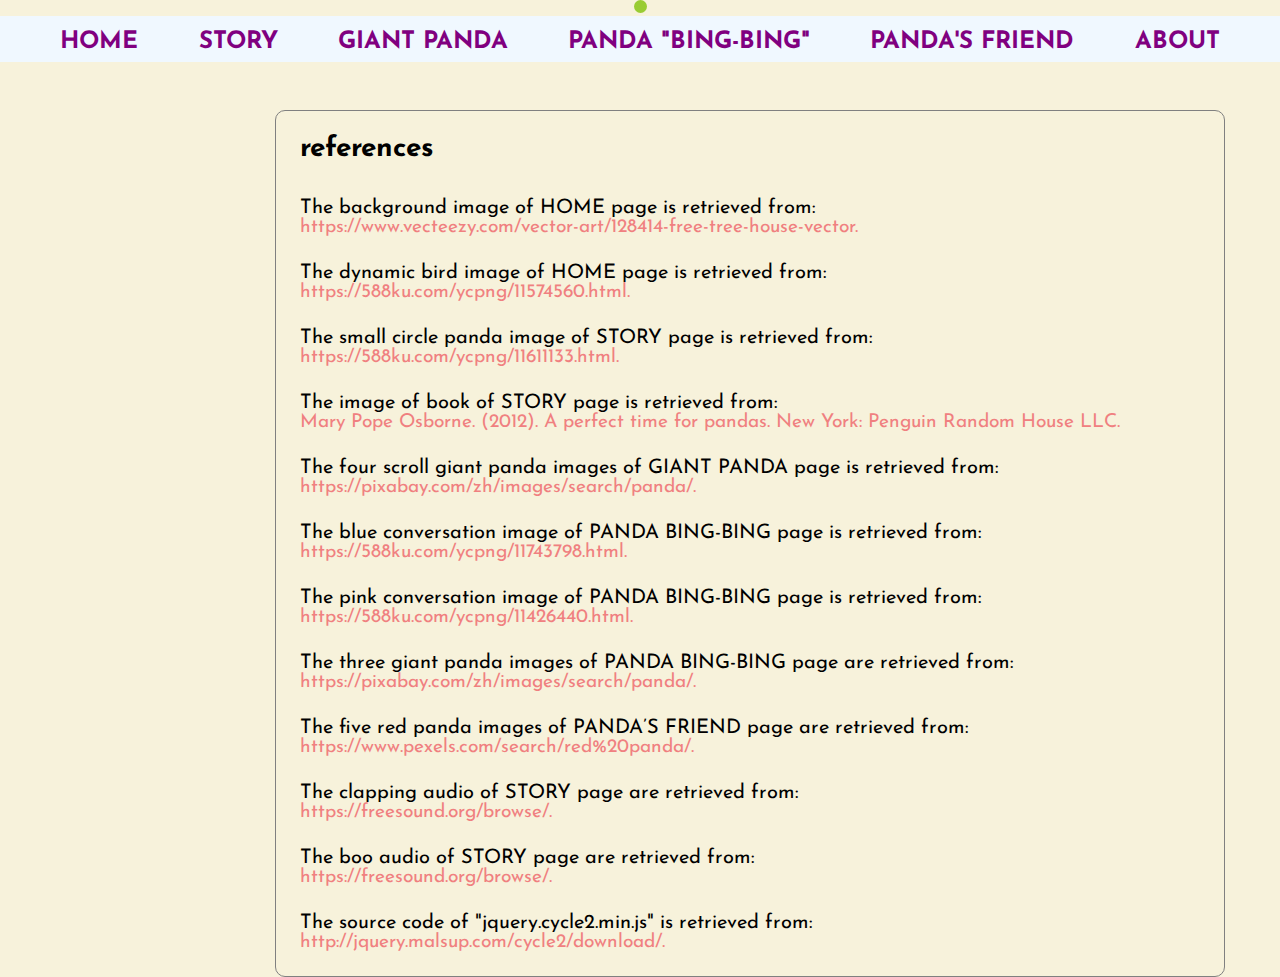
<file: MyWebsite/About-page.html>
<!DOCTYPE html>
<html lang="en">
    <head>
        <title>About</title>
        <meta charset="utf-8">
        <link href="css/style.css" rel="stylesheet" type="text/css">
        <link href="css/About-page.css" rel="stylesheet" type="text/css">
        <link href="https://fonts.googleapis.com/css?family=Josefin+Sans&display=swap" rel="stylesheet">
    </head>

    <body>
        <div id="navdis">
                <input id="navdisplay" type="button" value="">
        </div>
        <nav id="nav">
            <ul>
                <li>
                    <a href="index.html">HOME</a>
                </li>
                <li>
                    <a href="story-page.html">STORY</a>
                </li>
                <li>
                    <a href="giant-panda-page.html">GIANT PANDA</a>
                </li>
                <li>
                    <a href="Bing-Bing-page.html">PANDA "BING-BING"</a>
                </li>
                <li>
                    <a href="Friends.html">PANDA'S FRIEND</a>
                </li>
                <li>
                    <a href="About-page.html">ABOUT</a>
                </li>
            </ul>
        </nav>
        <section id="reference">
            <h2>references</h2>
            <p>The background image of HOME page is retrieved from:
               
            </p>
            <a href="https://www.vecteezy.com/vector-art/128414-free-tree-house-vector">
                https://www.vecteezy.com/vector-art/128414-free-tree-house-vector.</a>
            <p>The dynamic bird image of HOME page is retrieved from: 
                
            </p>
            <a href="https://588ku.com/ycpng/11574560.html">https://588ku.com/ycpng/11574560.html.</a>
            <p>The small circle panda image of STORY page is retrieved from: 
                
            </p>
            <a href="https://588ku.com/ycpng/11611133.html">https://588ku.com/ycpng/11611133.html.</a>
            <p>
            The image of book of STORY page is retrieved from:     
            </p>
            <a>Mary Pope Osborne. (2012). A perfect time for pandas. New York: Penguin Random House LLC. </a>
            <p>The four scroll giant panda images of GIANT PANDA page is retrieved from:
                
            </p>
            <a href="https://pixabay.com/zh/images/search/panda/">https://pixabay.com/zh/images/search/panda/.</a>
            <p>The blue conversation image of PANDA BING-BING page is retrieved from:
                
            </p>
            <a href="https://588ku.com/ycpng/11743798.html">https://588ku.com/ycpng/11743798.html.</a>
            <p>The pink conversation image of PANDA BING-BING page is retrieved from:
                
            </p>
            <a href="https://588ku.com/ycpng/11426440.html">https://588ku.com/ycpng/11426440.html.</a>
            <p>The three giant panda images of PANDA BING-BING page are retrieved from:
                
            </p>
            <a href="https://pixabay.com/zh/images/search/panda/">https://pixabay.com/zh/images/search/panda/.</a>
            <p>The five red panda images of PANDA’S FRIEND page are retrieved from:
                
            </p>
            <a href="https://www.pexels.com/search/red%20panda/">https://www.pexels.com/search/red%20panda/.</a>
            <p>The clapping audio of STORY page are retrieved from:</p>
            <a href="https://freesound.org/browse/">https://freesound.org/browse/.</a>
            <p>The boo audio of STORY page are retrieved from:</p>
            <a href="https://freesound.org/browse/">https://freesound.org/browse/.</a>
            <p>The source code of "jquery.cycle2.min.js" is retrieved from: </p>
            <a href="http://jquery.malsup.com/cycle2/download/">http://jquery.malsup.com/cycle2/download/.</a>
        </section>
        <script src="js/general-js.js"></script>
    </body>
    
</html>
</file>
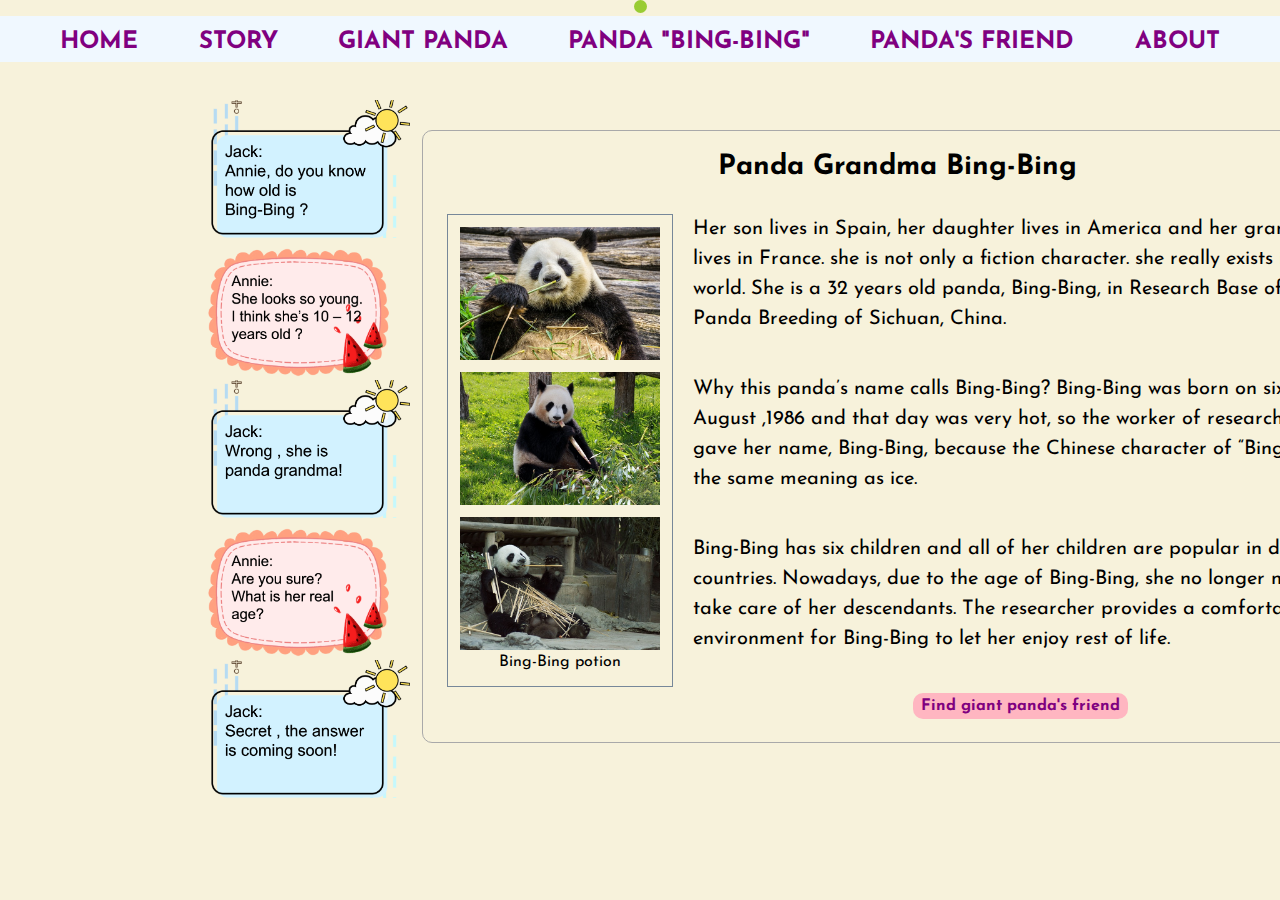
<file: MyWebsite/Bing-Bing-page.html>
<!DOCTYPE html>
<html lang="en">
    <head>
            <title>Panda Bing-Bing</title>
            <meta charset="utf-8">
            <link href="css/style.css" rel="stylesheet" type="text/css">
            <link href="css/Bing-Bing-page.css" rel="stylesheet" type="text/css">
            <link href="https://fonts.googleapis.com/css?family=Josefin+Sans&display=swap" rel="stylesheet">
    </head>

    <body>
        <div id="navdis">
            <input id="navdisplay" type="button" value="">
        </div>
        <nav id="nav">
            <ul>
                <li>
                    <a href="index.html">HOME</a>
                </li>
                <li>
                    <a href="story-page.html">STORY</a>
                </li>
                <li>
                    <a href="giant-panda-page.html">GIANT PANDA</a>
                </li>
                <li>
                    <a href="Bing-Bing-page.html">PANDA "BING-BING"</a>
                </li>
                <li>
                    <a href="Friends.html">PANDA'S FRIEND</a>
                </li>
                <li>
                    <a href="About-page.html">ABOUT</a>
                </li>
            </ul>
        </nav>

        <section id="main-content">
            <figure id="about-conversation">
                <img src="images/conversation1.png" alt="conversation" id="imgid1">
                <img src="images/conversation2.png" alt="conversation" id="imgid2">
                <img src="images/conversation3.png" alt="conversation" id="imgid3">
                <img src="images/conversation4.png" alt="conversation" id="imgid4">
                <img src="images/conversation5.png" alt="conversation" id="imgid5">
            </figure>
            <article id="content">
                <h2>Panda Grandma Bing-Bing</h2>
                   
                    <figure>
                        <img src="images/panda5.jpg" alt="Panda Bing-Bing">
                        <img src="images/panda6.jpg" alt="Panda Bing-Bing">
                        <img src="images/panda7.jpg" alt="Panda Bing-Bing">
                        <figcaption>Bing-Bing potion</figcaption>
                    </figure>
                    
                    <div id="paragraph">
                        <p>Her son lives in Spain, her daughter lives in America and her grandson lives in France. 
                            she is not only a fiction character. she really exists in the world.
                            She is a 32 years old panda, Bing-Bing, in Research Base of Giant Panda Breeding of Sichuan, China.</p>
                        <p>Why this panda’s name calls Bing-Bing? Bing-Bing was born on sixth of August ,1986 and that day was very hot,
                             so the worker of research center gave her name, Bing-Bing, 
                             because the Chinese character of “Bing” was the same meaning as ice.</p>
                        <p>Bing-Bing has six children and all of her children are popular in different countries. 
                            Nowadays, due to the age of Bing-Bing, she no longer needs to take care of her descendants. 
                            The researcher provides a comfortable environment for Bing-Bing to let her enjoy rest of life.</p>
                        <a href="Friends.html">Find giant panda's friend</a>
                        
                    </div>
                    
            </article>
        </section>
        <script src="js/general-js.js"></script>
    </body>
    
</html>
</file>
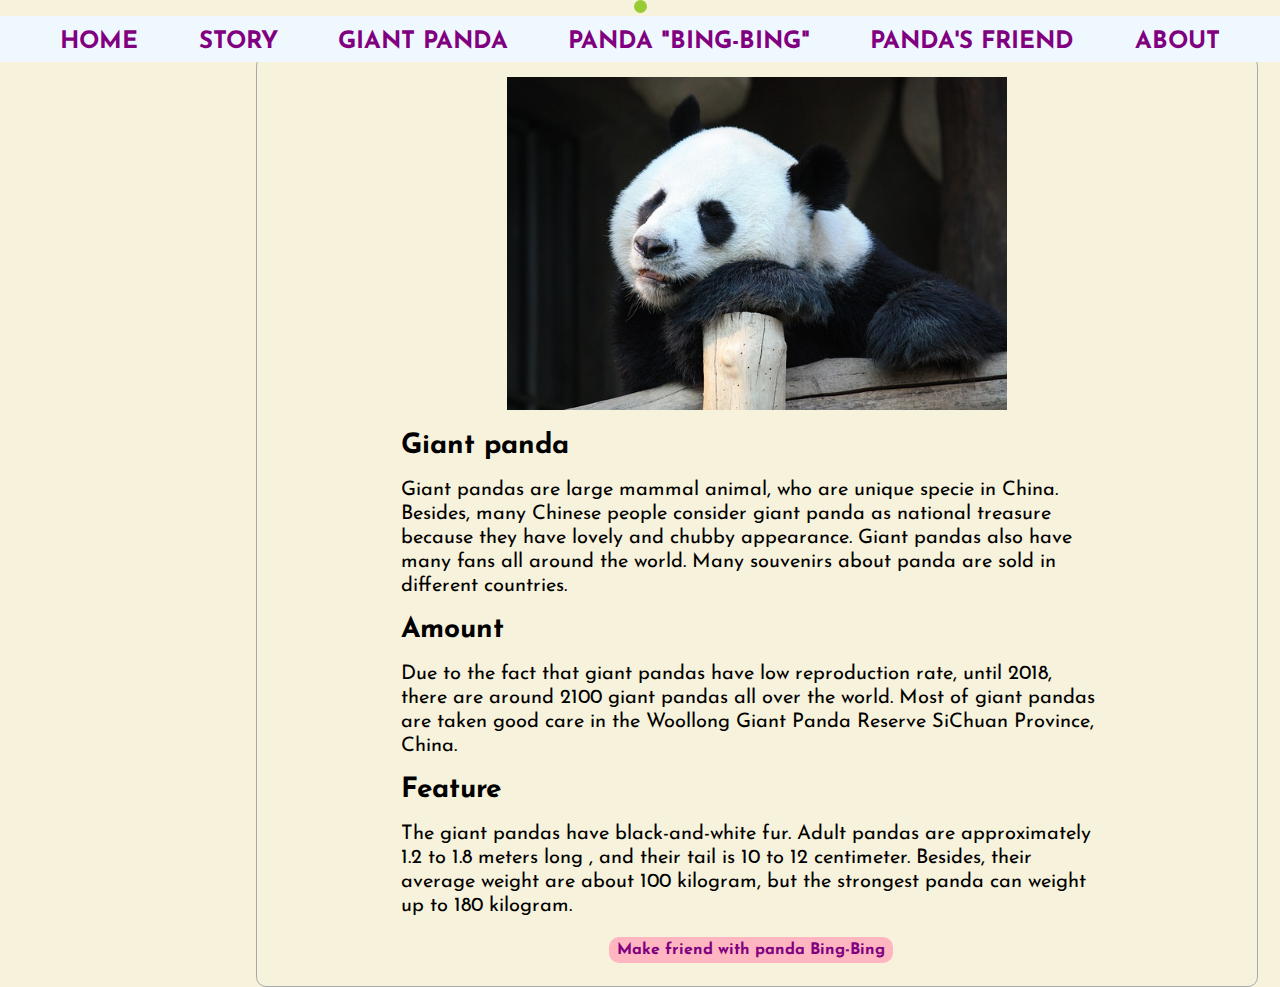
<file: MyWebsite/giant-panda-page.html>
<!DOCTYPE html>
<html lang="en">
    <head>
        <title>giant panda</title>
        <meta charset="utf-8">
        <link href="css/style.css" rel="stylesheet" type="text/css">
        <link href="css/giant-panda-page.css" rel="stylesheet" type="text/css">
        <link href="https://fonts.googleapis.com/css?family=Josefin+Sans&display=swap" rel="stylesheet">
    </head>
    <body>
        <div id="navdis">
            <input id="navdisplay" type="button" value="">
        </div>
        <nav id="nav">
            <ul>
                <li>
                    <a href="index.html">HOME</a>
                </li>
                <li>
                    <a href="story-page.html">STORY</a>
                </li>
                <li>
                    <a href="giant-panda-page.html">GIANT PANDA</a>
                </li>
                <li>
                    <a href="Bing-Bing-page.html">PANDA "BING-BING"</a>
                </li>
                <li>
                    <a href="Friends.html">PANDA'S FRIEND</a>
                </li>
                <li>
                    <a href="About-page.html">ABOUT</a>
                </li>
            </ul>
        </nav>
        <section id="main-content">

            <!--
                The <figure class="cycle-slideshow"> 
                is controlled by 'jquery.cycle2.min.js' file.

		        <script src="jquery.cycle2.min.js"></script>
                The source code of "jquery.cycle2.min.js" is from 
                http://jquery.malsup.com/cycle2/download/
	        -->
            <figure class="cycle-slideshow">
                    <img src="images/panda1.jpg" alt="panda">
                    <img src="images/panda2.jpg" alt="panda">
                    <img src="images/panda3.jpg" alt="panda">
                    <img src="images/panda4.jpg" alt="panda">
            </figure>
            <article id="text">
                <h2>Giant panda</h2>
                <p>Giant pandas are large mammal animal, who are unique specie in China. Besides, 
                    many Chinese people consider giant panda as national treasure because they have lovely and chubby appearance. 
                    Giant pandas also have many fans all around the world. Many souvenirs about panda are sold in different countries.
                </p>
                <h2>Amount</h2>
                <p>Due to the fact that giant pandas have low reproduction rate, until 2018, there are around 2100 giant pandas all over the world. 
                    Most of giant pandas are taken good care in the Woollong Giant Panda Reserve SiChuan Province, China.
                </p>
                <h2>Feature</h2>
                <p>The giant pandas have black-and-white fur. Adult pandas are approximately 1.2 to 1.8 meters long , 
                    and their tail is 10 to 12 centimeter. Besides, their average weight are about 100 kilogram, 
                    but the strongest panda can weight up to 180 kilogram. 
                </p>
                <a href="Bing-Bing-page.html">Make friend with panda Bing-Bing</a>
            </article>
            
        </section>
        <script src="js/jquery-3.3.1.min.js"></script>
    

        <script src="js/jquery.cycle2.min.js"></script>
        <!--
            <script src="jquery.cycle2.min.js"></script>

            The source code of "jquery.cycle2.min.js" is from 
            http://jquery.malsup.com/cycle2/download/
        -->

        <script src="js/general-js.js"></script>
    </body>
    
</html>
</file>
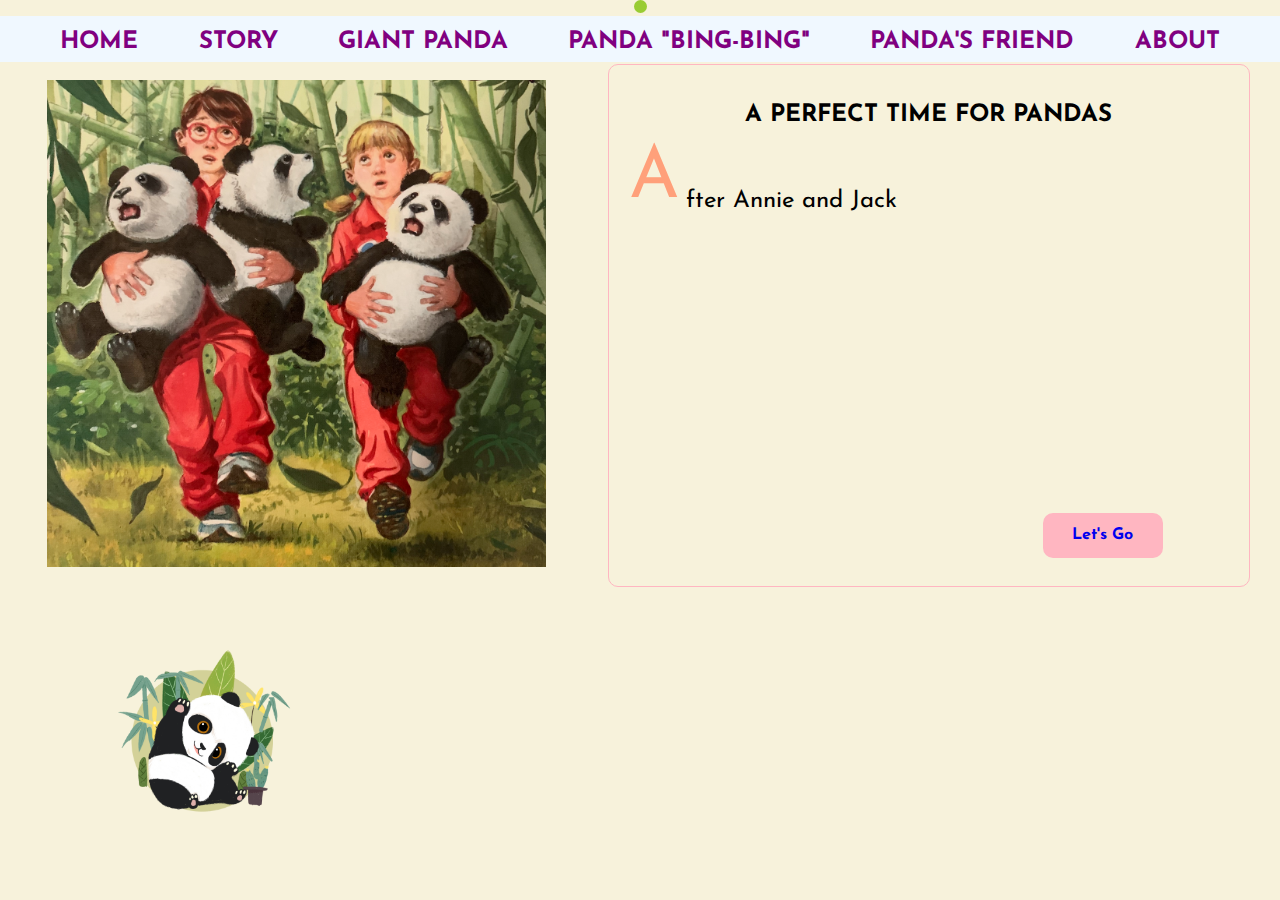
<file: MyWebsite/story-page.html>
<!DOCTYPE html>
<html lang="en">
    
    <head>
        <title>Story</title>
        <meta charset="utf-8">
        <link href="css/style.css" rel="stylesheet" type="text/css">
        <link href="css/story-page.css" rel="stylesheet" type="text/css">
        <link href="https://fonts.googleapis.com/css?family=Josefin+Sans&display=swap" rel="stylesheet">
        
    </head>

    <body>
        <audio id="audio01" src="audio/clap-sound.mp3"></audio>
        <audio id="audio02" src="audio/boo-sound.mp3"></audio>
        <div id="blank-box"></div>
        <div id="pop-wrong-messagebox">
            <div class="content1">
                <p>Your are wrong!</p>
                <a href="javascript:void(0)" onclick="closeWrongMassageBox()">Try again</a>
            </div>
        </div>

        <div id="pop-correct-messagebox">
            <div class="content2">
                <p>Congratulation, Your are Right! ^_^</p>
                <a href="javascript:void(0)" onclick="closeCorrectMassageBox()">Cancel</a>
            </div>
        </div>


        <div id="navdis">
            <input id="navdisplay" type="button" value="">
        </div>
        <nav id="nav">
            <ul>
                <li>
                    <a href="index.html">HOME</a>
                </li>
                <li>
                    <a href="story-page.html">STORY</a>
                </li>
                <li>
                    <a href="giant-panda-page.html">GIANT PANDA</a>
                </li>
                <li>
                    <a href="Bing-Bing-page.html">PANDA "BING-BING"</a>
                </li>
                <li>
                    <a href="Friends.html">PANDA'S FRIEND</a>
                </li>
                <li>
                    <a href="About-page.html">ABOUT</a>
                </li>
            </ul>
        </nav>
        <section id="main-content">
            <figure id="story-image">
                <img src="images/story-image.png" alt="book-image" >
            </figure>
            <article id="content">
                <a href="https://www.goodreads.com/book/show/13136252-a-perfect-time-for-pandas" target="_blank">
                    <h2>A PERFECT TIME FOR PANDAS</h2>
                </a>
                <p id="show-pid1"></p>
                <p id="pid1" style="display:none">After Annie and Jack entered in the tree house, the house started to spin and spun faster and faster. 
                    Five minutes late,  they were brought to the WoollongTown Giant Panda Reserve, SiChuan Province, China. 
                    They met a new friend, Dr Ling, who was a tour guide and scholar of Giant Panda Center ,and understood much knowledge of giant panda. 
                    Most amazingly, they made friend with giant panda, Bing-Bing, and saved her life during serious earthquake. <br />
                    <br />
                    Now, let’s pack up our baggage, follow with the Annie and Jack, and realized the giant panda!
                    
                </p>
                <nav id="button">
                        <a href="giant-panda-page.html">Let's Go</a>
                </nav>
            </article>
        </section>
        <section id="question-area">
            <figure id="panda">
                <img src="images/cute-panda.png" alt="cute-panda" id="panda1">
            </figure>
            <div id="question">
                <img src="images/question.png" alt="question">
                <p id="description">Do you know how many pandas still exist in the world?</p>
                <ul id="answer">
                    <li><a href="#" id="a1">500 ~ 600</a></li>
                    <li><a href="#" id="a2">4000 ~ 5000</a></li>
                    <li><a href="#" id="a3">2000 ~ 2500</a></li>
                    <li><a href="giant-panda-page.html">Ask for Annie and Jack</a></li>
                </ul>
            </div>
        </section>
        <script src="js/story-page.js"></script>
    </body>
    
    
    
</html>
</file>
<file: MyWebsite/css/style.css>
* {
	margin: 0;
	padding: 0;
}
body{
    text-align: center;
    background-color: #F7F2DB;
    background-size: cover;
    background-repeat: no-repeat;
    font-family: 'Josefin Sans', sans-serif;
    
}


/* menu button & navigation */
input{
    width: 13px; 
	height: 13px; 
	border-width: 0px; 
	border-radius: 3px; 
	background: #99CC33; 
	cursor: pointer; 
    outline: none; 
    border-radius: 100%;
	
}

#nav ul{
 
    background-color: aliceblue;
    display: flex;
    justify-content: space-evenly;
    position: absolute;
    width: 100%;
    
}

#nav li{
    padding-top: 1em;
    padding-bottom: 0.5em;
    list-style: none;
    line-height: 1.25em;
}

#nav li a{
    color: purple;
    font-weight: bold;
    font-size: 1.5em;
    text-decoration: none;
    transition: all 1s ease;
    
}

#nav li a:hover{
    color: white;
    background-color:#99CC33;
    border-radius: 100px;
    padding: 0.3em;
    
}
</file>
<file: MyWebsite/css/About-page.css>
#reference{
    border-style: solid;
    border-color: gray;
    width: 900px;
    position: absolute;
    top: 110px;
    margin-left: 21.5%;
    padding: 1.5em;
    border-radius: 10px;
    border-width: 1.5px;
    text-align: left;
   
    
}

#reference h2{
    
    font-size: 1.75em;
    margin-bottom: 1.25em;
}

#reference p {
    margin-top: 1.3em;
    font-size: 1.25em;
}
#reference a{
    font-size: 1.2em;
    text-decoration: none;
    color: lightcoral;
   
}
</file>
<file: MyWebsite/css/Bing-Bing-page.css>
/* Main content */
#main-content #about-conversation img {
	max-width: 200px;
	position: absolute;
	top: 30px;
	left: 50px;
	
	
}

#main-content #about-conversation img:nth-child(1) {
    animation-timing-function: linear;
	animation-name: conversation1;
	animation-duration: 2s;
    top:100px;
    left:210px;
}
/* animation1 */
@keyframes conversation1 {
	0% {
		left: -250px;
	}
	100% {
		left: 210px;
	}
}


#main-content #about-conversation img:nth-child(2) {
    animation-timing-function: linear;
    animation-name: conversation2;
    animation-duration: 4s;
    top: 240px;
    left: 195px;
    
}

@keyframes conversation2 {
	0% {
		left: -250px;
	}
	50% {
		left: -250px;
    }
    100%{
        left: 195px;
    }
}

#main-content #about-conversation img:nth-child(3) {
    animation-timing-function: linear;
    animation-name: conversation3;
    animation-duration: 6s;
    top:380px;
    left:210px;
    
}

@keyframes conversation3 {
	0% {
		left: -250px;
	}
	65% {
		left: -250px;
    }
    100%{
        left: 210px;
    }
}

#main-content #about-conversation img:nth-child(4) {
    animation-timing-function: linear;
    animation-name: conversation4;
    animation-duration: 8s;
    top:520px;
    left: 195px;
    
}

@keyframes conversation4 {
	0% {
		left: -250px;
	}
	75% {
		left: -250px;
    }
    100%{
        left: 195px;
    }
}

#main-content #about-conversation img:nth-child(5) {
    animation-timing-function: linear;
    animation-name: conversation5;
    animation-duration: 10s;
    top:660px;
    left:210px;
    
}

@keyframes conversation5 {
	0% {
		left: -250px;
	}
	80% {
		left: -250px;
    }
    100%{
        left: 210px;
    }
}

#main-content #content{
    animation-timing-function: linear;
	animation-name: content;
    animation-duration: 12s;
    border-style: solid;
    border-width: 1.5px;
    width: 900px;
    margin-left: 33%;
    top: 130px;
    position: absolute;
    line-height: 1.5em;
    padding: 1.5em;
    border-radius: 10px;
    border-color: darkgray;
    
    
    
}

@keyframes content {
	0% {
		opacity: 0;
	}
	80% {
		opacity: 0;
    }
    100%{
        opacity: 1;
    }
}

/* TextField */

#main-content #content h2{
    margin-bottom: 1.25em;
    font-size: 1.75em;
    
}
#main-content #content figure{
    max-width: 200px;
    border: 1px;
    border-style: solid;
    border-color: lightslategray;
	padding: 0.75em;
    margin-bottom: 1em;
    float: left;
    margin-right: 1.25em;
    
}

#main-content #content figure img{
    display: block;
    max-width: 100%;
    
    
}

#main-content #content figure img:nth-child(1),img:nth-child(2){
    margin-bottom: 0.75em;
}

/* #main-content #content p{
    text-align: left;

} */


#main-content #content p:nth-child(1), p:nth-child(2), p:nth-child(3){
    text-align: left;
    margin-bottom: 2em;
    font-size: 1.25em;
    line-height: 1.5em;
    
}

#main-content #content a{
    background-color: lightpink;
    border-radius: 10px;
    padding: 5px 8px;
    text-decoration: none;
    color: purple;
    font-weight: bold;
}
</file>
<file: MyWebsite/css/giant-panda-page.css>
/* Main content */
#main-content{
    
    margin-top: 2.5em;
    margin-left: 20%;
    border-style: solid;
    border-width: 1px;
    border-color: darkgray;
    line-height: 1.5em;
    width: 1000px;
    padding-top: 1.25em;
    border-radius: 10px;
    
}
#main-content .cycle-slideshow{
    position: relative;
    margin-left: 25%;
   
}
#main-content .cycle-slideshow img{
   max-width: 500px;
}

#main-content #text{
    width:700px;
    margin-left: 12%;
    padding: 1.5em;
}

#main-content #text h2,p{
    text-align: left;
    
}

#main-content #text h2{
    font-size: 1.75em;
}

#main-content #text p{
    margin:1.0em auto;
    font-size: 1.25em;
}

#main-content a{
    background-color: lightpink;
    border-radius: 10px;
    padding: 5px 8px;
    text-decoration: none;
    color: purple;
    font-weight: bold;
}
</file>
<file: MyWebsite/css/story-page.css>
/* background layer */
#blank-box {
    display: none;
    background-color:white;
    position: absolute;
    top: 0;
    right: 0;
    bottom: 0;
    left: 0;
    z-index: 20;
    -moz-opacity: 0.8;
    opacity:0.2;
    
}
/* pop layer */
#pop-wrong-messagebox, #pop-correct-messagebox{
    display: none;
    z-index: 21;
    position: absolute;
    margin-top: 45%;
    margin-left:50%;
    background-color: aliceblue;
    width: 200px;
    height: 100px;
    border-radius: 10px;
    
}
.content1{
    padding: 1.25em;
    
}

.content1 p{
    color: palevioletred;
}

.content1 a {
    text-decoration: none;
    position: absolute;
    bottom: 10px;
    left: 4em;
    background-color: lightpink;
    color: purple;
    padding: 0.25em;
    border-radius: 5px;
}

.content2{
    padding: 1.25em;
    
}

.content2 p{
    color: #99CC33;
}

.content2 a {
    text-decoration: none;
    position: absolute;
    bottom: 10px;
    left: 4.25em;
    background-color: lightpink;
    color: purple;
    padding: 0.25em;
    border-radius: 5px;
}




/* main content */
#main-content{
    margin-top: 3em;
    padding: auto 2em;
    display: flex;
    justify-content: space-around;
    
}

#main-content #story-image img{
     max-width: 500px;
     max-height: 500px;
     margin: 1em 2em;
    
}

#main-content #content{
    margin-right: 1em;
    padding: 1.25em 1.25em 1.25em 1.25em;
    border-style: solid;
    border-color: lightpink;
    text-align: start;
    line-height: 1.6em;
    border-radius: 10px;
    border-width: 1.5px;
    min-height: 460px;
    width: 600px;
    
    
}

#main-content #content a{
    text-decoration: none;
    
}

#main-content #content h2{
    color: black;
    text-align: center;
    padding-top: 0.75em;
    padding-bottom: 0.5em;
    margin-left: 3em;
    margin-right: 3em;
    
    
}

#main-content #content #show-pid1 {
    padding-top: 2em;
    font-size: 1.5em;
    word-wrap: break-word;
    max-width: 600px;
    min-height: 460px;

}

#main-content #content #show-pid1:first-of-type:first-letter{
    float: left;
	font-size: 3em;
	color: lightsalmon;
	margin-top: -0.3em;
	margin-right: 0.1em;
}

#content #button {
    
    background-color: lightpink;
    width: 100px;
    border-radius: 10px;
    padding: 10px;
    text-align: center;
    margin-top: -8.5em;
    margin-left: 69%;
    animation-timing-function: linear;
    opacity: 1;
    animation-name: button-pop-up;
    animation-duration: 25s;
   

 }

 @keyFrames button-pop-up{
    0% {
		opacity: 0;
	}
	
	80% {
		opacity: 0;
    }
    100%{
        opacity: 1.0;
    }
 }
 
#content #button a{
     font-weight: bold;
 }


/* question zone */
#question-area{
    margin: 2em auto;
}
#question-area #panda{
    padding: 0.75em;
    position: absolute;
    padding-left: 8%;
    
}

#question-area #panda img{
    max-width: 200px;
    animation-timing-function: linear;
    animation-name: panda-pop-up;
    animation-duration: 2s;
    animation-iteration-count: infinite;
    
}

#question-area #panda img:hover{
    max-width: 230px;
    border-style:solid;
    border-radius: 100%;
    border-width: 2px;
    border-color: gold;
    box-shadow: 0 0 15px 2px palevioletred;
}

@keyframes panda-pop-up {
	0% {
		transform: scale(1);
	}
	20% {
		transform: scale(1.2);
	}
	40%, 100% {
		transform: scale(1);
	}
}

#question-area #question{
    line-height: 1.25em;
    color:palevioletred;
}

#question-area #question img{
    max-width: 50px;
}

#question-area #question #description{
    font-size: 2em;
    margin-bottom: 1.0em;
}

#question-area #question #answer{
    padding: 0.75em auto;
    text-align: left;
    margin-left: 28%;
    color:palevioletred;
}
#question-area #question #answer li{
    padding: 0.25em;
    font-size: 1.25em;
    background-size: 1.5em;
}
#question-area #question #answer a{
    color:palevioletred;
    text-decoration: none;
}
</file>
